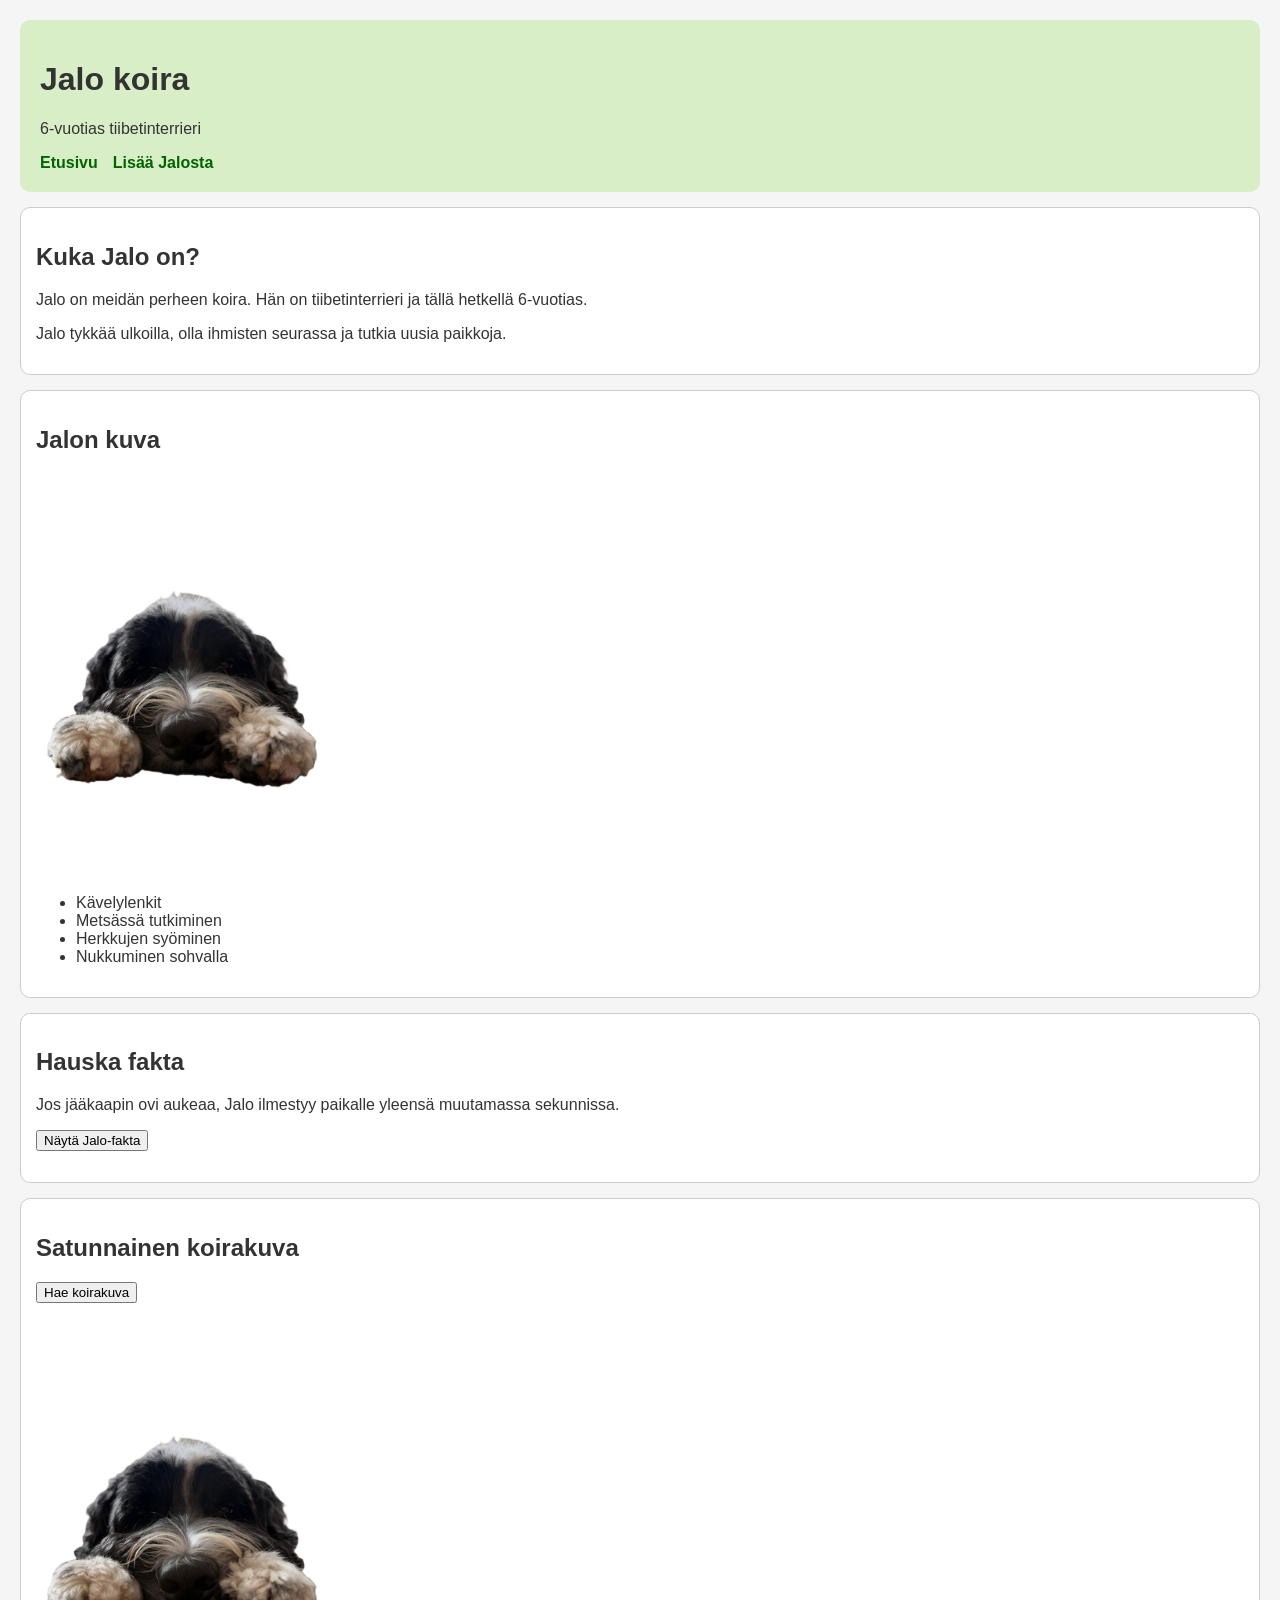
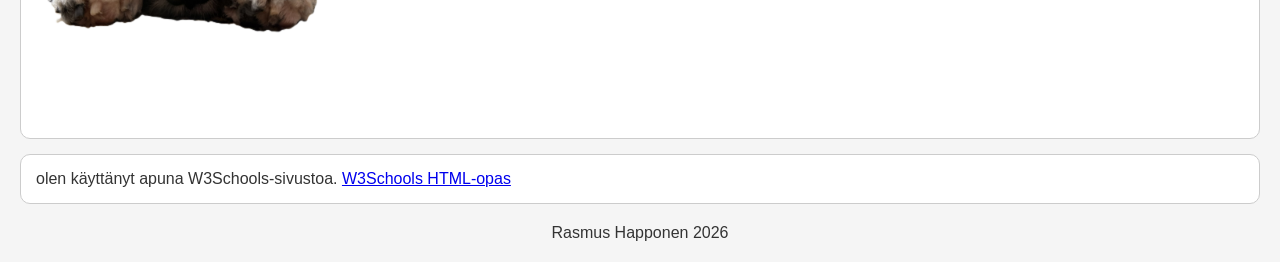
<file: index.html>
<!DOCTYPE html>
<html lang="fi">

<head>
    <meta charset="UTF-8">
    <title>Jalo</title>
    <link rel="stylesheet" href="style.css">
</head>

<body>

    <header>
        <h1>Jalo koira</h1>
        <p>6-vuotias tiibetinterrieri</p>

        <nav>
            <a href="index.html">Etusivu</a>
            <a href="about.html">Lisää Jalosta</a>
        </nav>
    </header>

    <main>

        <section>
            <h2>Kuka Jalo on?</h2>

            <p>
                Jalo on meidän perheen koira. Hän on
                tiibetinterrieri ja tällä hetkellä 6-vuotias.
            </p>

            <p>
                Jalo tykkää ulkoilla, olla ihmisten seurassa
                ja tutkia uusia paikkoja.
            </p>
        </section>

        <section>
            <h2>Jalon kuva</h2>

            <img src="jalolähikuva.png"
                 alt="Jalo, 6-vuotias tiibetinterrieri">
        

            <ul>
                <li>Kävelylenkit</li>
                <li>Metsässä tutkiminen</li>
                <li>Herkkujen syöminen</li>
                <li>Nukkuminen sohvalla</li>
            </ul>
        </section>

        <section>
            <h2>Hauska fakta</h2>

            <p>
                Jos jääkaapin ovi aukeaa, Jalo ilmestyy paikalle
                yleensä muutamassa sekunnissa.
            </p>

            <button id="faktaNappi">Näytä Jalo-fakta</button>

            <p id="tulos"></p>
        </section>

        <section>
            <h2>Satunnainen koirakuva</h2>

            <button id="koiraNappi">Hae koirakuva</button>

            <p id="tila"></p>

            <img id="koiraKuva"
                 src="jalolähikuva.png"
                 alt="Satunnainen koirakuva">
        </section>

        <section>
 olen käyttänyt apuna
                W3Schools-sivustoa.

            <a href="https://www.w3schools.com/html/">
                W3Schools HTML-opas
            </a>
        </section>

    </main>

    <footer>
        <p>Rasmus Happonen 2026</p>
    </footer>

    <script src="script.js"></script>

</body>

</html>
</file>
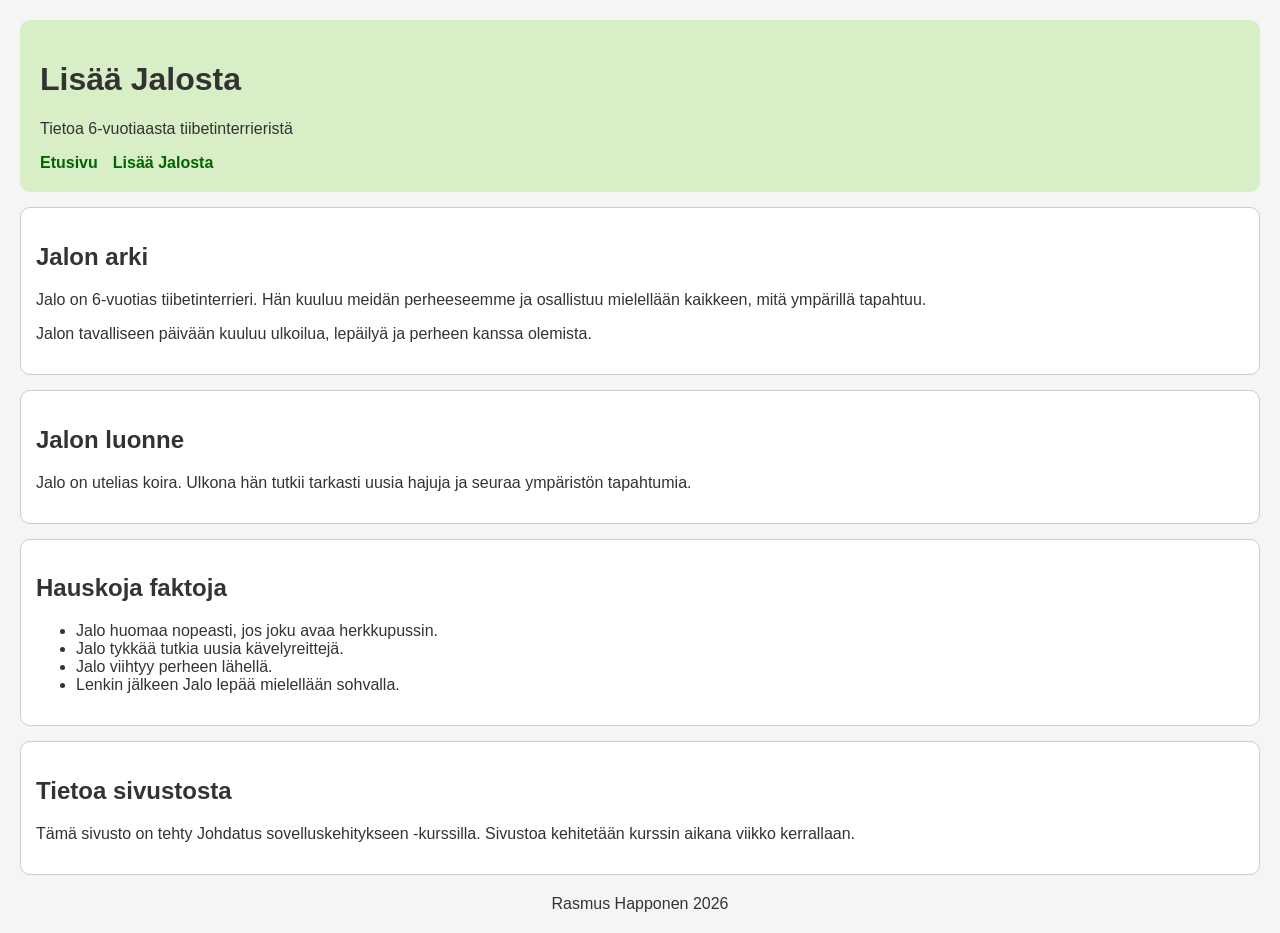
<file: about.html>
<!DOCTYPE html>
<html lang="fi">

<head>
    <meta charset="UTF-8">
    <title>Lisää Jalosta</title>
    <link rel="stylesheet" href="style.css">
</head>

<body>

    <header>
        <h1>Lisää Jalosta</h1>
        <p>Tietoa 6-vuotiaasta tiibetinterrieristä</p>

        <nav>
            <a href="index.html">Etusivu</a>
            <a href="about.html">Lisää Jalosta</a>
        </nav>
    </header>

    <main>

        <section>
            <h2>Jalon arki</h2>

            <p>
                Jalo on 6-vuotias tiibetinterrieri. Hän kuuluu
                meidän perheeseemme ja osallistuu mielellään
                kaikkeen, mitä ympärillä tapahtuu.
            </p>

            <p>
                Jalon tavalliseen päivään kuuluu ulkoilua,
                lepäilyä ja perheen kanssa olemista.
            </p>
        </section>

        <section>
            <h2>Jalon luonne</h2>

            <p>
                Jalo on utelias koira. Ulkona hän tutkii tarkasti
                uusia hajuja ja seuraa ympäristön tapahtumia.
            </p>
        </section>

        <section>
            <h2>Hauskoja faktoja</h2>

            <ul>
                <li>Jalo huomaa nopeasti, jos joku avaa herkkupussin.</li>
                <li>Jalo tykkää tutkia uusia kävelyreittejä.</li>
                <li>Jalo viihtyy perheen lähellä.</li>
                <li>Lenkin jälkeen Jalo lepää mielellään sohvalla.</li>
            </ul>
        </section>

        <section>
            <h2>Tietoa sivustosta</h2>

            <p>
                Tämä sivusto on tehty Johdatus sovelluskehitykseen
                -kurssilla. Sivustoa kehitetään kurssin aikana
                viikko kerrallaan.
            </p>
        </section>

    </main>

    <footer>
        <p>Rasmus Happonen 2026</p>
    </footer>

</body>

</html>
</file>
<file: style.css>
body {
    font-family: Arial, sans-serif;
    background-color: #f5f5f5;
    color: #333;
    margin: 20px;
}

header {
    background-color: #d8eec7;
    padding: 20px;
    border-radius: 10px;
}

nav {
    display: flex;
    gap: 15px;
    margin-top: 10px;
}

nav a {
    text-decoration: none;
    color: darkgreen;
    font-weight: bold;
}

nav a:hover {
    color: orange;
}

section {
    background-color: white;
    padding: 15px;
    margin-top: 15px;
    border: 1px solid #ccc;
    border-radius: 10px;
}

img {
    max-width: 300px;
    border-radius: 10px;
}

footer {
    margin-top: 20px;
    text-align: center;
}

/* Responsiivisuus */

@media (max-width: 600px) {

    body {
        margin: 10px;
    }

    nav {
        flex-direction: column;
    }

    img {
        max-width: 100%;
    }
}
</file>
